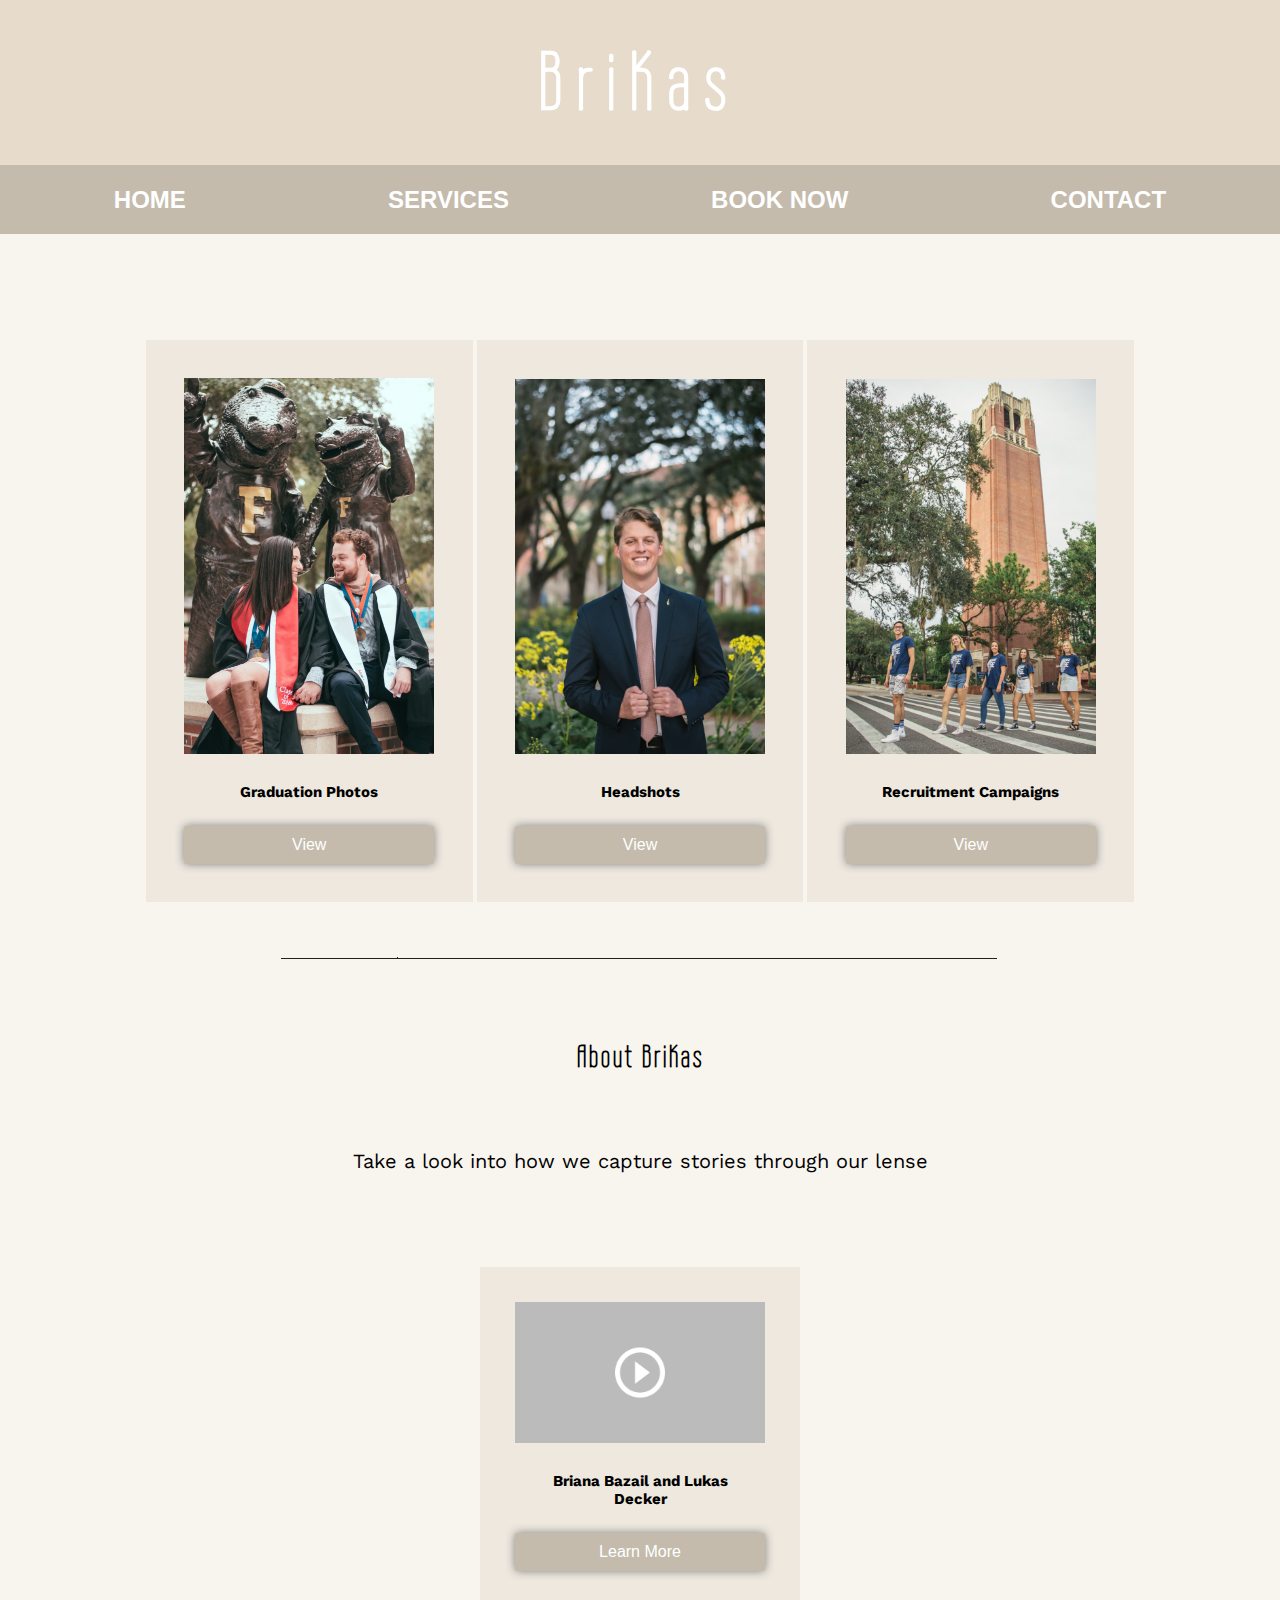
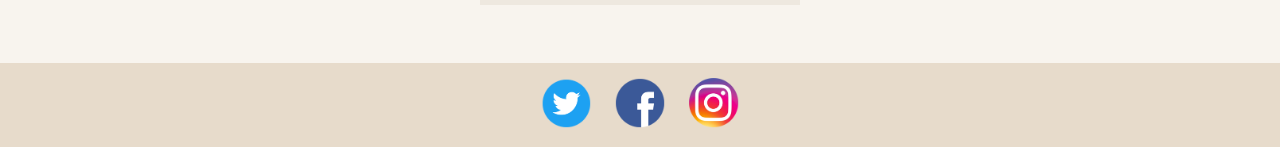
<file: project2_bazail_briana/index.html>
<!DOCTYPE html>
<html lang="en">
	<head>

		<title>BriKas</title>

		<meta charset="utf-8" />

		<!-- CSS -->
		<link href="style.css" rel="stylesheet" type="text/css"/>

    <!--Google Fonts-->
    <link href="https://fonts.googleapis.com/css?family=Wire+One" rel="stylesheet">

		<link href="https://fonts.googleapis.com/css?family=Work+Sans" rel="stylesheet">

    <script src="https://ajax.googleapis.com/ajax/libs/jquery/3.3.1/jquery.min.js"></script>

  </head>

  <body class="site">
    <header>
      <h1>BriKas</h1>
				<nav>
					<ul>
						<li><a href="index.html">HOME</a></li>
						<li><a href="services.html">SERVICES</a></li>
						<li><a href="booknow.html">BOOK NOW</a></li>
						<li><a href="contact.html">CONTACT</a></li>
					</ul>
				</nav>
    </header>

      <main>
        <section class="container">
          <section class="projects" id="projects">
  							<section class="project">
                  <img src="images/grad.jpeg" alt="Graduation Photos" title="Graduation Photos" />
                  <h2>Graduation Photos</h2>
                  <a href="#" target="_blank">View</a>
                </section>

                <section class="project">
                  <img src="images/headshot.jpeg" alt="Headshots" title="Headshots" />
                  <h2>Headshots</h2>
                  <a href="#" target="_blank">View</a>
                </section>

                <section class="project">
                  <img src="images/rec.jpeg" alt="Recruitment Campaigns" title="Recruitment Campaigns" />
                  <h2>Recruitment Campaigns</h2>
                  <a href="#" target="_blank">View</a>
                </section>
            </section>
          </section>

          <figure>
            <img src="images/line.png" alt="line">
          </figure>

          <article>
            <h4>About BriKas</h4>
            <p>Take a look into how we capture stories through our lense</p>

            <section class="video">
              <section class="about" id="about">
                    <div class="project">
                      <img src="images/videoplaceholder.png" alt="Video" title="Video" />
                      <h2>Briana Bazail and Lukas Decker</h2>
                      <a href="#" target="_blank">Learn More</a>
                    </div>
                </section>
              </section>
          </article>

        </main>

      <footer>
        <div class="socialmedia">
          <a href="https://twitter.com/brianabazail" target="_blank"><img src="images/twitter.png" alt="Twitter" title="Twitter" /></a>

          <a href="https://www.facebook.com/briana.bazail" target="_blank"><img src="images/facebook.png" alt="Facebook" title="Facebook" /></a>

          <a href="https://www.instagram.com/bribazail_" target="_blank"><img src="images/ig.png" alt="Instagram" title="Instagram" /></a>
        </div>


      </footer>
  	</body>
  </html>
</file>
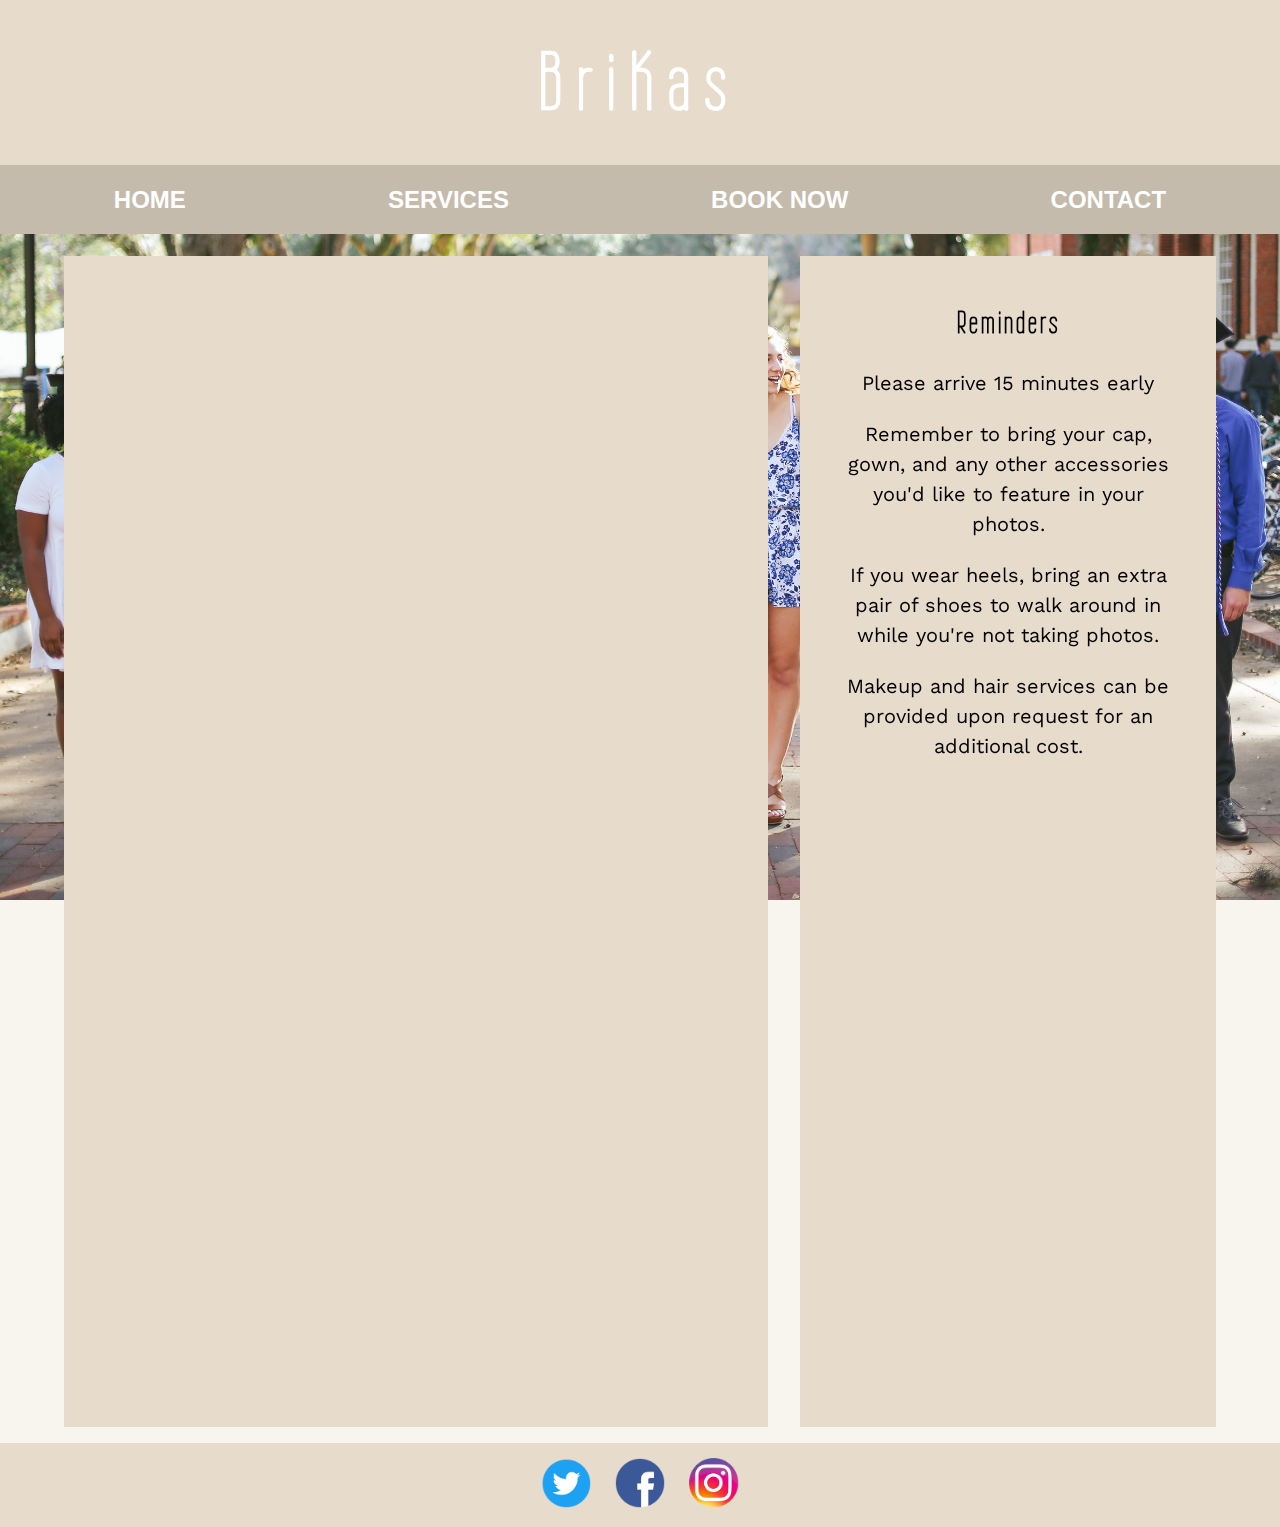
<file: project2_bazail_briana/booknow.html>
<!DOCTYPE html>
<html lang="en">
	<head>

		<title>BriKas</title>

		<meta charset="utf-8" />

		<!-- CSS -->
		<link href="style.css" rel="stylesheet" type="text/css"/>

    <!--Google Fonts-->
    <link href="https://fonts.googleapis.com/css?family=Wire+One" rel="stylesheet">

    <link href="https://fonts.googleapis.com/css?family=Work+Sans" rel="stylesheet">

    <script src="https://ajax.googleapis.com/ajax/libs/jquery/3.3.1/jquery.min.js"></script>

  </head>

  <body class="site">
    <header>
      <h1>BriKas</h1>
				<nav>
					<ul>
						<li><a href="index.html">HOME</a></li>
						<li><a href="services.html">SERVICES</a></li>
						<li><a href="booknow.html">BOOK NOW</a></li>
						<li><a href="contact.html">CONTACT</a></li>
					</ul>
				</nav>
    </header>

    <main>
      <section class="container-services">
      <section class="services">
        <aside class="col sidebar">
          <iframe src="https://docs.google.com/forms/d/e/1FAIpQLSda5Y7C4An2P1Ry2YI8QbtUF6XnQ74hBShfc1_iqixIuT_RQA/viewform?embedded=true" width="640" height="1100" frameborder="0" marginheight="0" marginwidth="0"></iframe>
        </aside>

        <section class="col mainbar">
          <h4>Reminders</h4>
          <p>Please arrive 15 minutes early</p>
          <p>Remember to bring your cap, gown, and any other accessories you'd like to feature in your photos.</p>
          <p>If you wear heels, bring an extra pair of shoes to walk around in while you're not taking photos.</p>
          <p>Makeup and hair services can be provided upon request for an additional cost.</p>
        </section>

      </section>
    </section>
    </main>

    <footer>
      <div class="socialmedia">
        <a href="https://twitter.com/brianabazail" target="_blank"><img src="images/twitter.png" alt="Twitter" title="Twitter" /></a>

        <a href="https://www.facebook.com/briana.bazail" target="_blank"><img src="images/facebook.png" alt="Facebook" title="Facebook" /></a>

        <a href="https://www.instagram.com/bribazail_" target="_blank"><img src="images/ig.png" alt="Instagram" title="Instagram" /></a>
      </div>

    </footer>

    <script src="https://ajax.googleapis.com/ajax/libs/jquery/3.3.1/jquery.min.js"></script>

    <script src="js/backstretch.js"></script>

    <script src="js/main.js"></script>

  </body>
</html>
</file>
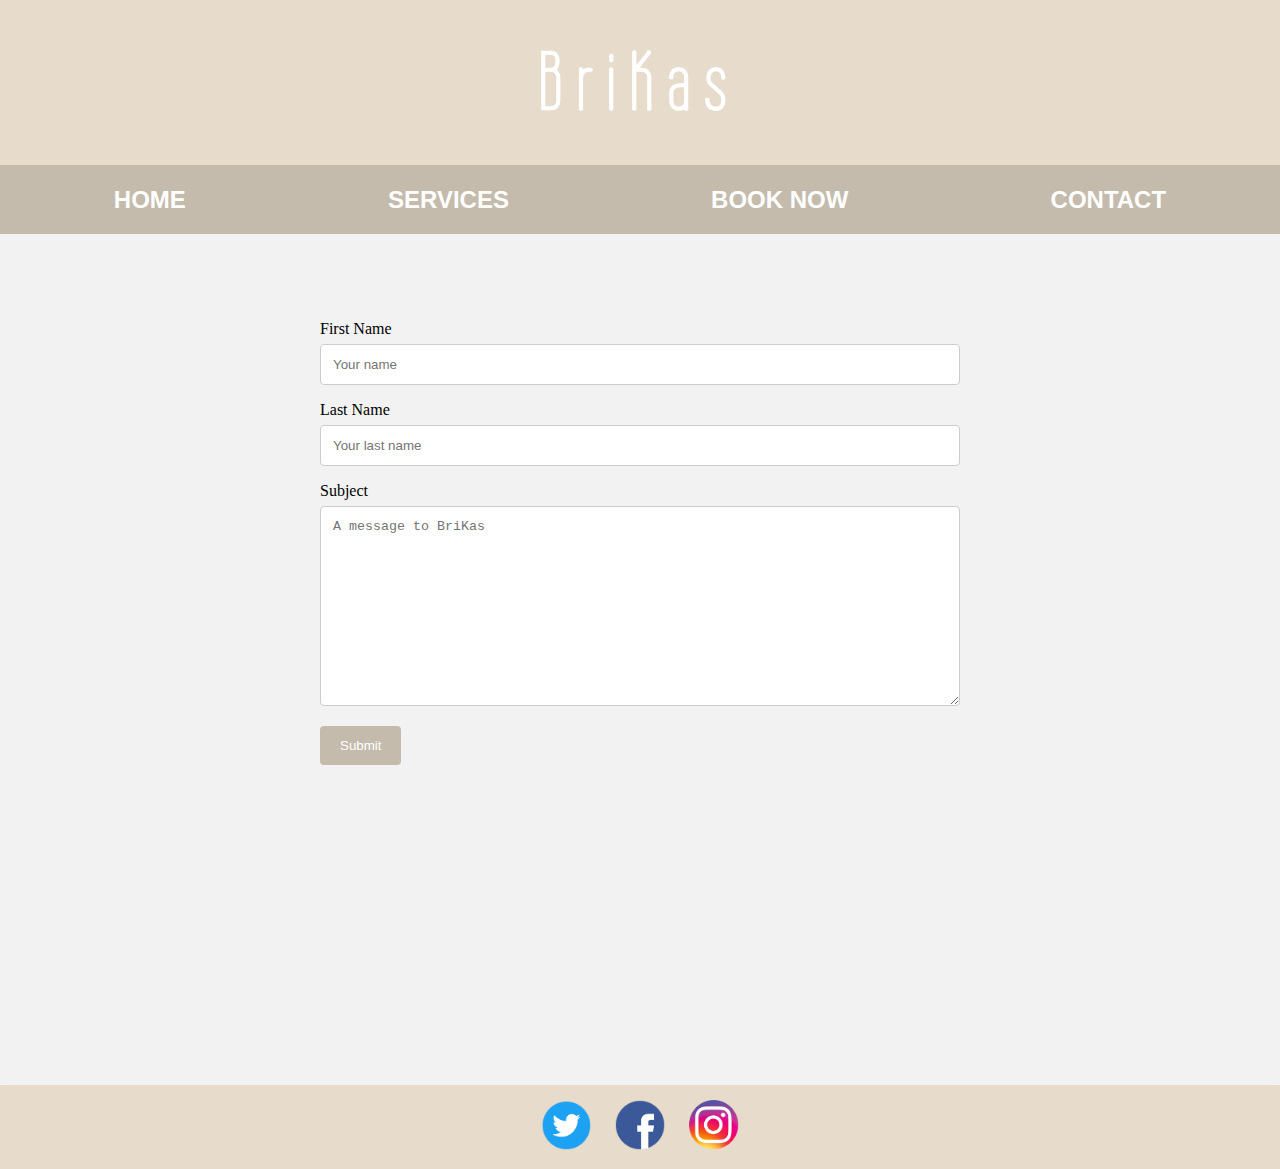
<file: project2_bazail_briana/contact.html>
<!DOCTYPE html>
<html lang="en">
	<head>

		<title>BriKas</title>

		<meta charset="utf-8" />

		<!-- CSS -->
		<link href="style.css" rel="stylesheet" type="text/css"/>

    <!--Google Fonts-->
		<link href="https://fonts.googleapis.com/css?family=Wire+One" rel="stylesheet">

		<link href="https://fonts.googleapis.com/css?family=Work+Sans" rel="stylesheet">

    <script src="https://ajax.googleapis.com/ajax/libs/jquery/3.3.1/jquery.min.js"></script>

  </head>

	<body class="site">
		<header>
			<h1>BriKas</h1>
				<nav>
					<ul>
						<li><a href="index.html">HOME</a></li>
						<li><a href="services.html">SERVICES</a></li>
						<li><a href="booknow.html">BOOK NOW</a></li>
						<li><a href="contact.html">CONTACT</a></li>
					</ul>
				</nav>
		</header>

      <main>
				<div class="contact-section">
					<form action="action_page.php">

						<label for="fname">First Name</label>
						<input type="text" id="fname" name="firstname" placeholder="Your name">

						<label for="lname">Last Name</label>
						<input type="text" id="lname" name="lastname" placeholder="Your last name">

						<label for="subject">Subject</label>
						<textarea id="subject" name="subject" placeholder="A message to BriKas" style="height:200px"></textarea>

						<input type="submit" value="Submit">

					</form>
				</div>
      </main>

      <footer>
        <div class="socialmedia">
          <a href="https://twitter.com/brianabazail" target="_blank"><img src="images/twitter.png" alt="Twitter" title="Twitter" /></a>

          <a href="https://www.facebook.com/briana.bazail" target="_blank"><img src="images/facebook.png" alt="Facebook" title="Facebook" /></a>

          <a href="https://www.instagram.com/bribazail_" target="_blank"><img src="images/ig.png" alt="Instagram" title="Instagram" /></a>
        </div>

      </footer>
    </body>
  </html>
</file>
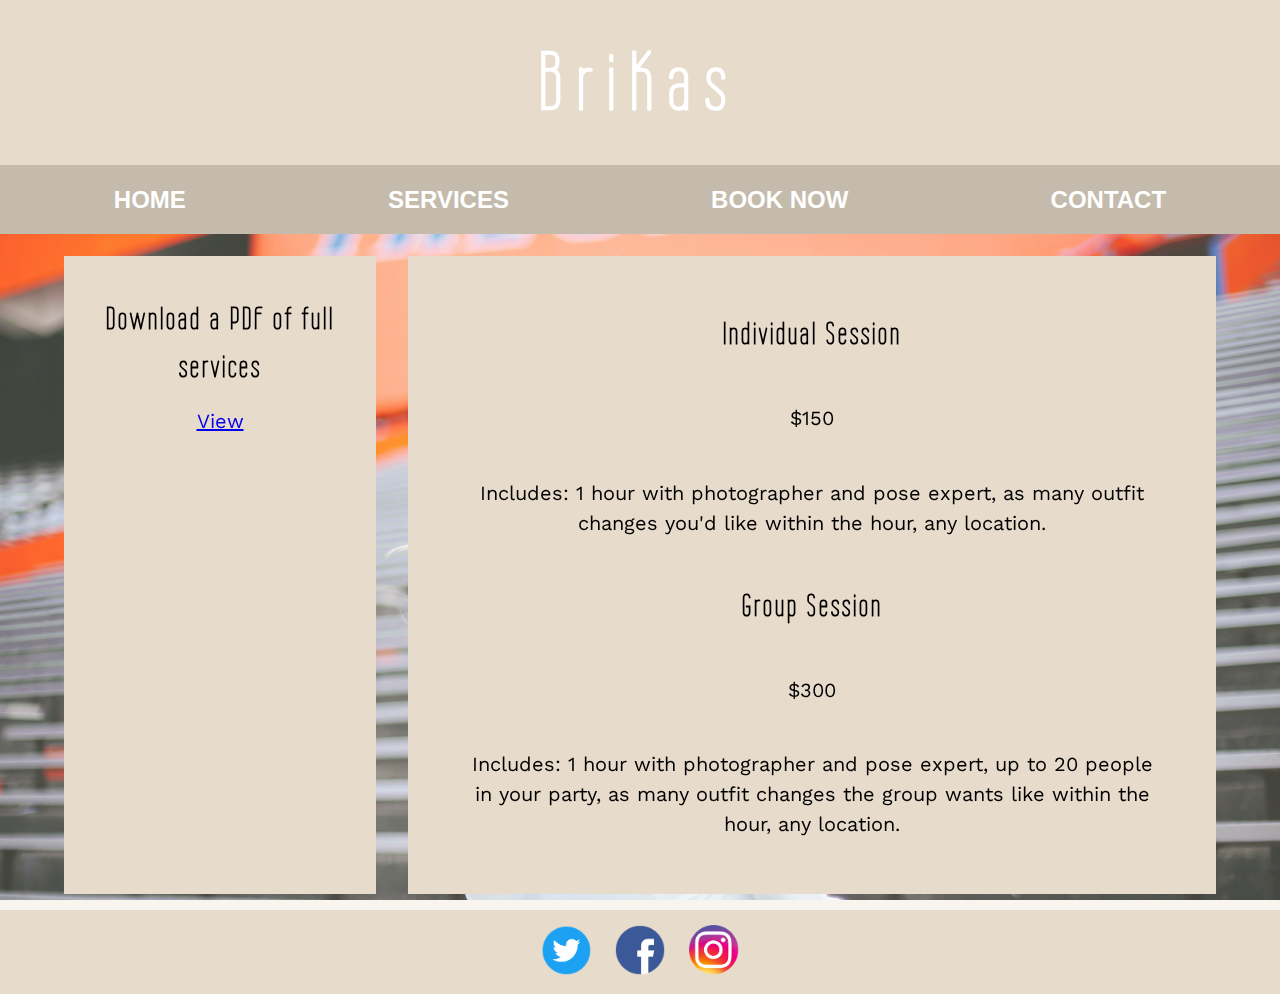
<file: project2_bazail_briana/services.html>
<!DOCTYPE html>
<html lang="en">
	<head>

		<title>BriKas</title>

		<meta charset="utf-8" />

		<!-- CSS -->
		<link href="style.css" rel="stylesheet" type="text/css"/>

    <!--Google Fonts-->
    <link href="https://fonts.googleapis.com/css?family=Wire+One" rel="stylesheet">

    <link href="https://fonts.googleapis.com/css?family=Work+Sans" rel="stylesheet">

    <script src="https://ajax.googleapis.com/ajax/libs/jquery/3.3.1/jquery.min.js"></script>

  </head>

<body class="site">
    <header>
      <h1>BriKas</h1>
				<nav>
					<ul>
						<li><a href="index.html">HOME</a></li>
						<li><a href="services.html">SERVICES</a></li>
						<li><a href="booknow.html">BOOK NOW</a></li>
						<li><a href="contact.html">CONTACT</a></li>
					</ul>
				</nav>
    </header>

    <main>
      <section class="container-services">
      <section class="services">
        <aside class="col sidebar">
          <h4>Download a PDF of full services</h4>
					<p><a href="#" target="_blank">View</a></p>
        </aside>

        <section class="col mainbar">
          <h4>Individual Session</h4>
          <p>$150</p>
          <p>Includes: 1 hour with photographer and pose expert, as many outfit changes you'd like within the hour, any location.</p>
          <h4>Group Session</h4>
          <p>$300</p>
          <p>Includes: 1 hour with photographer and pose expert, up to 20 people in your party, as many outfit changes the group wants like within the hour, any location.</p>
        </section>

      </section>
    </section>
    </main>

    <footer>
      <div class="socialmedia">
        <a href="https://twitter.com/brianabazail" target="_blank"><img src="images/twitter.png" alt="Twitter" title="Twitter" /></a>

        <a href="https://www.facebook.com/briana.bazail" target="_blank"><img src="images/facebook.png" alt="Facebook" title="Facebook" /></a>

        <a href="https://www.instagram.com/bribazail_" target="_blank"><img src="images/ig.png" alt="Instagram" title="Instagram" /></a>
      </div>

    </footer>

    <script src="https://ajax.googleapis.com/ajax/libs/jquery/3.3.1/jquery.min.js"></script>

    <script src="js/backstretch.js"></script>

    <script src="js/services.js"></script>

  </body>
</html>
</file>
<file: project2_bazail_briana/style.css>
* {
  margin: 0;
  padding: 0;
  border: 0;
}

article, aside, details, figcaption, figure, footer, header, main, nav, section, summary {
  display: block;
}

h1 {
  font-family: 'Wire One', sans-serif;
  color: white;
  text-align: center;
  padding: 3%;
  letter-spacing: 15px;
  font-size: 5em;
}

h2 {
  font-family: 'Work Sans', sans-serif;
  font-size: 15px;
  padding: 10%;
}

h4 {
  font-family: 'Wire One', sans-serif;
  color: black;
  text-align: center;
  padding: 3%;
  letter-spacing: 3px;
  font-size: 2em;
}

p {
  font-family: 'Work Sans', sans-serif;
  text-align: center;
  color: black;
  font-size: 1.25rem;
  padding: 3%;
}

/* Start Nav*/

nav {
  background-color: #C4BBAC;
  padding: 1%;
}

nav ul {
  list-style-type: none;
  margin: 0;
  padding: 0;
  display: flex;
  justify-content: space-around;
}

nav ul li {
  cursor: pointer;
  padding: 0.5rem;
}

nav a {
  font-size: 1.5rem;
  font-weight: bold;
  color: white;
  text-decoration: none;
}

nav ul li:hover {
  background-color: grey;
  color: #C4BBAC;
}

/* End Nav*/

/*========================================
*
*           Header
*
*
*=========================================*/

header {
  background: #E7DBCB;
  position: fixed;
  left: 0;
  right: 0;
  text-align: center;
  z-index: 100;
}

header nav a {
  color: white;
  text-decoration: none;
  font-weight: bold;
  font-size: 1.5em;
  margin: 0 30px;
  font-family: 'Avenir', sans-serif;
}

body {
  background-color: #F8F4EE;
}

/*========================================
*
*     Container
*
*
*=========================================*/

.container {
  text-align: center;
  padding-top: 100%;
}

.video {
  text-align: center;
  padding: 3%;
}

/*========================================
*
*     Projects
*
*
*=========================================*/
.project {
  padding: 100px 0;
}

.project {
  max-width: 100%;
  display: inline-block;
  margin-top: 20px;
  padding: 3%;
}

.project img {
  width: 250px;
}

.project a {
  background: #C4BBAC;
  color: white;
  text-decoration: none;
  padding: 10px 30px;
  border-radius: 2px;
  font-family: 'Avenir', sans-serif;
  box-shadow: 0 0 10px grey;
  display: flex;
  justify-content: center;
}

.project:nth-child(even){
  background: #EEE8DF;
}

.project:nth-child(odd){
  background: #EEE8DF;
}

/*========================================
*
*     Figure
*
*
*=========================================*/

figure {
  text-align: center;
  padding-top: 40px;
}

/*========================================
*
    Article*
*
*=========================================*/

article {
  margin: 10px;
  padding: 10px;
}

/*========================================
*
*     Contact
*
*
*=========================================*/

input[type=text], textarea {
  width: 100%;
  padding: 12px;
  border: 1px solid #ccc;
  border-radius: 4px;
  box-sizing: border-box;
  margin-top: 6px;
  margin-bottom: 16px;
  resize: vertical
}

input[type=submit] {
  background-color: #C4BBAC;
  color: white;
  padding: 12px 20px;
  border: none;
  border-radius: 4px;
  cursor: pointer;
}

input[type=submit]:hover {
  background-color: grey;
  color: white;
}

.contact-section {
  border-radius: 5px;
  background-color: #f2f2f2;
  padding: 25%;
}

/*========================================
*
*     Footer
*
*
*=========================================*/
footer {
  background: #E7DBCB;
  padding: 5px;
  text-align: center;
  font-family: 'Avenir', sans-serif;
}

footer img {
  width: 50px;
  padding: 10px 10px;
}

/*========================================
*
*     Services
*
*
*=========================================*/


.container-services {
  max-width: 90%;
  margin: auto;
  font-family: sans-serif;
  line-height: 1.5;
  padding-top: 20%;
}

.services {
  color: white;
  display: flex;
  margin: auto -1rem 1rem;
}

.col {
  background-color: #E7DBCB;
  margin-left: 1rem;
  margin-right: 1rem;
  padding: 2rem;
}

.sidebar {
  flex: 1;
}

.mainbar {
  flex: 3;
}

/*========================================
*
*     Media Queries
*
*
*=========================================*/

@media (min-width: 550px) {
  .container {
    padding-top: 25%;
  }
}

@media (max-width: 778px) {
  nav ul {
    flex-direction: column;
  }

  nav ul li {
    text-align: center;
  }
}
</file>
